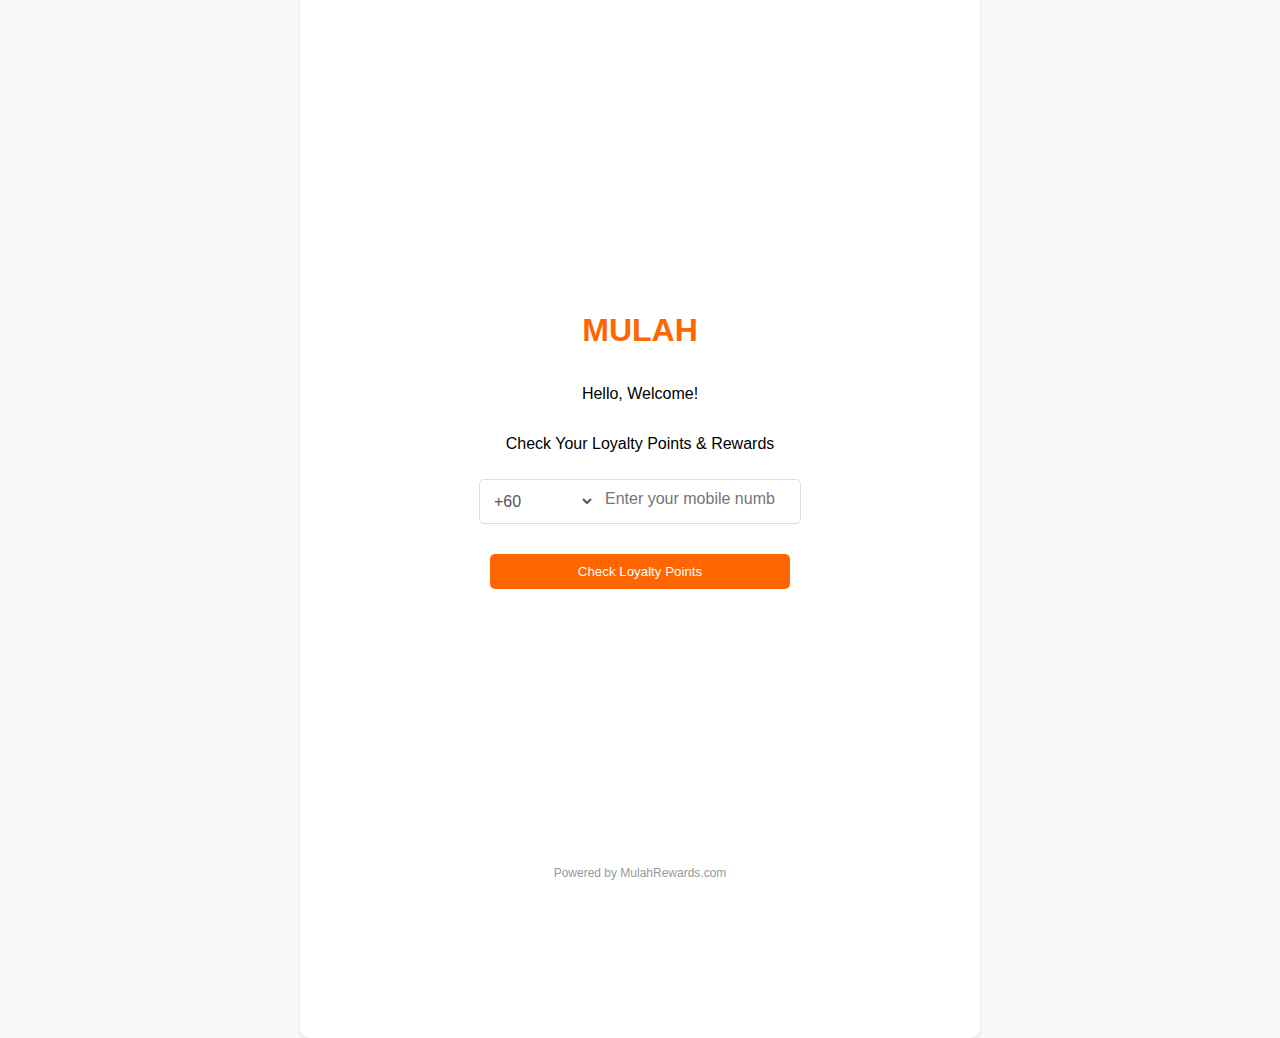
<file: index.html>
<!DOCTYPE html>
<html lang="en">
<head>
    <meta charset="UTF-8">
    <meta name="viewport" content="width=640, initial-scale=1.0">
    <title>MULAH - Welcome</title>
    <link rel="stylesheet" href="styles.css">
</head>
<body>
    <div class="container">
        <h1>MULAH</h1>
        <p>Hello, Welcome!</p>
        <p>Check Your Loyalty Points & Rewards</p>
        <div class="phone-input">
            <select id="country-code">
                <option value="+60">+60</option>
                <option value="+1">+1</option>
                <option value="+44">+44</option>
                <option value="+61">+61</option>
                <option value="+91">+91</option>
                <option value="+81">+81</option>
                <option value="+86">+86</option>
                <option value="+49">+49</option>
                <option value="+33">+33</option>
                <option value="+39">+39</option>
                <option value="+34">+34</option>
                <option value="+7">+7</option>
                <option value="+82">+82</option>
                <option value="+55">+55</option>
                <option value="+27">+27</option>
                <option value="+65">+65</option>
                <option value="+66">+66</option>
                <option value="+62">+62</option>
                <!-- Add more country codes here if needed -->
            </select>
            <input type="text" id="phone" placeholder="Enter your mobile number" oninput="validatePhoneNumber()">
            <span class="check-icon" id="check-icon">  </span>
        </div>
        <button onclick="checkLoyaltyPoints()">Check Loyalty Points</button>
    </div>
    <footer>Powered by MulahRewards.com</footer>
    <script src="scripts.js"></script>
</body>
</html>
</file>
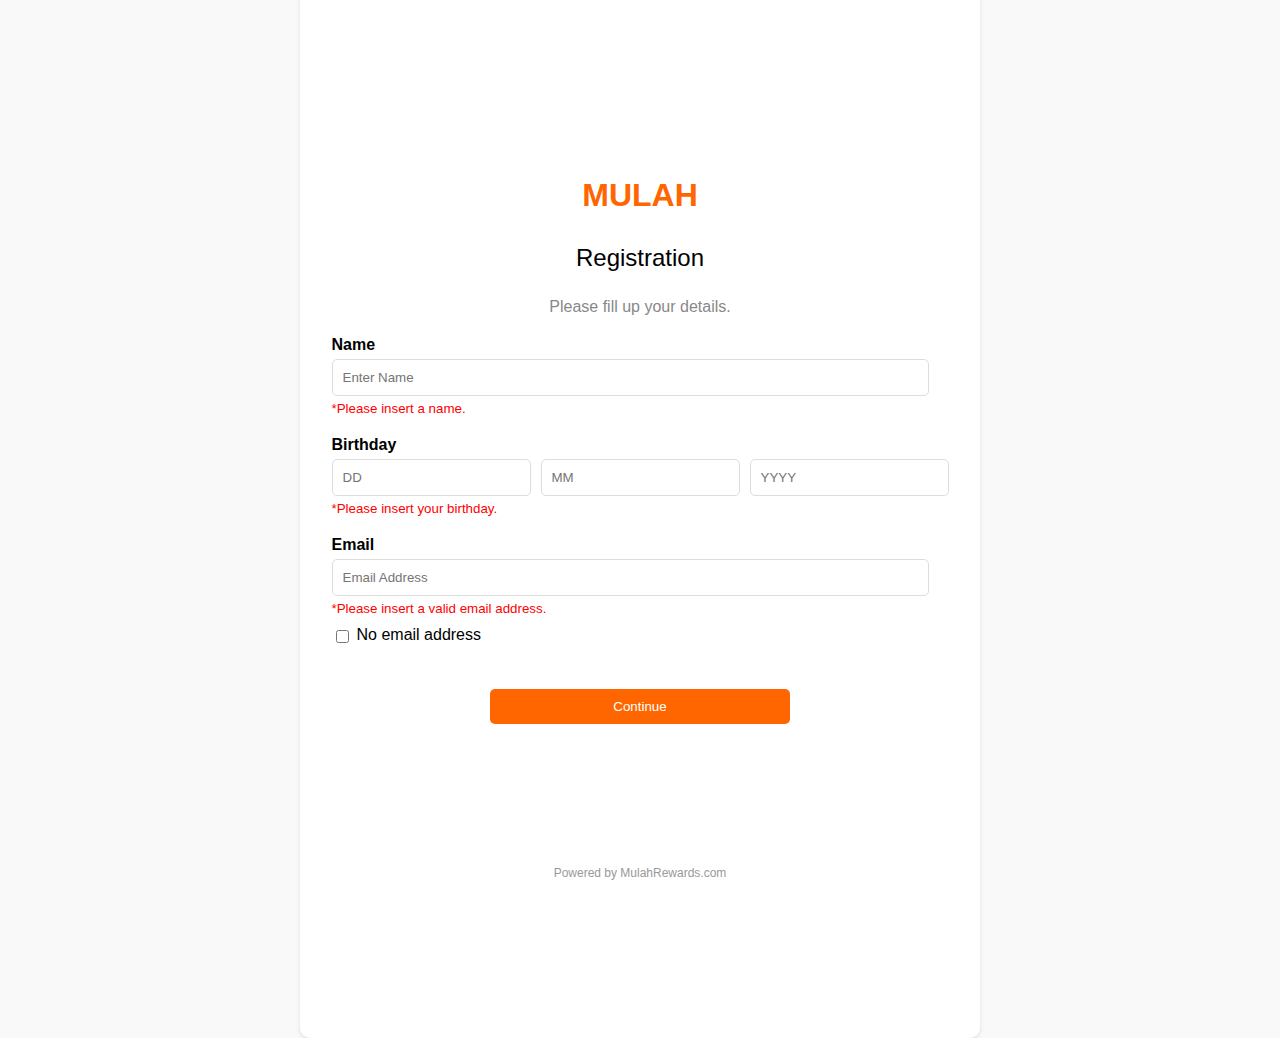
<file: Page2.html>
<!DOCTYPE html>
<html lang="en">
<head>
    <meta charset="UTF-8">
    <meta name="viewport" content="width=640, initial-scale=1.0">
    <title>MULAH - Registration</title>
    <link rel="stylesheet" href="styles.css">
</head>
<body>
    <div class="container">
        <h1>MULAH</h1>
        <p class="subheading">Registration</p>
        <p class="instructions">Please fill up your details.</p>
        <form id="registration-form">
            <div class="form-group">
                <label for="name">Name</label>
                <input type="text" id="name" placeholder="Enter Name" oninput="validateField('name', 'name-error')">
                <small id="name-error">*Please insert a name.</small>
            </div>
            <div class="form-group">
                <label for="birthday">Birthday</label>
                <div class="birthday-inputs">
                    <input type="text" id="day" placeholder="DD" oninput="validateField('day', 'birthday-error')">
                    <input type="text" id="month" placeholder="MM" oninput="validateField('month', 'birthday-error')">
                    <input type="text" id="year" placeholder="YYYY" oninput="validateField('year', 'birthday-error')">
                </div>
                <small id="birthday-error">*Please insert your birthday.</small>
            </div>
            <div class="form-group">
                <label for="email">Email</label>
                <input type="email" id="email" placeholder="Email Address" oninput="validateField('email', 'email-error')">
                <small id="email-error">*Please insert a valid email address.</small>
                <div class="no-email-container">
                    <input for="no-email-checkbox" type="checkbox" id="no-email" onclick="toggleEmail()">
                    <label for="no-email" class="no-email-label">No email address</label>
                </div>
            </div>
            <button type="button" onclick="register()">Continue</button>
        </form>
    </div>
    <footer>Powered by <a href="#">MulahRewards.com</a></footer>
    <script src="scripts.js"></script>
</body>
</html>
</file>
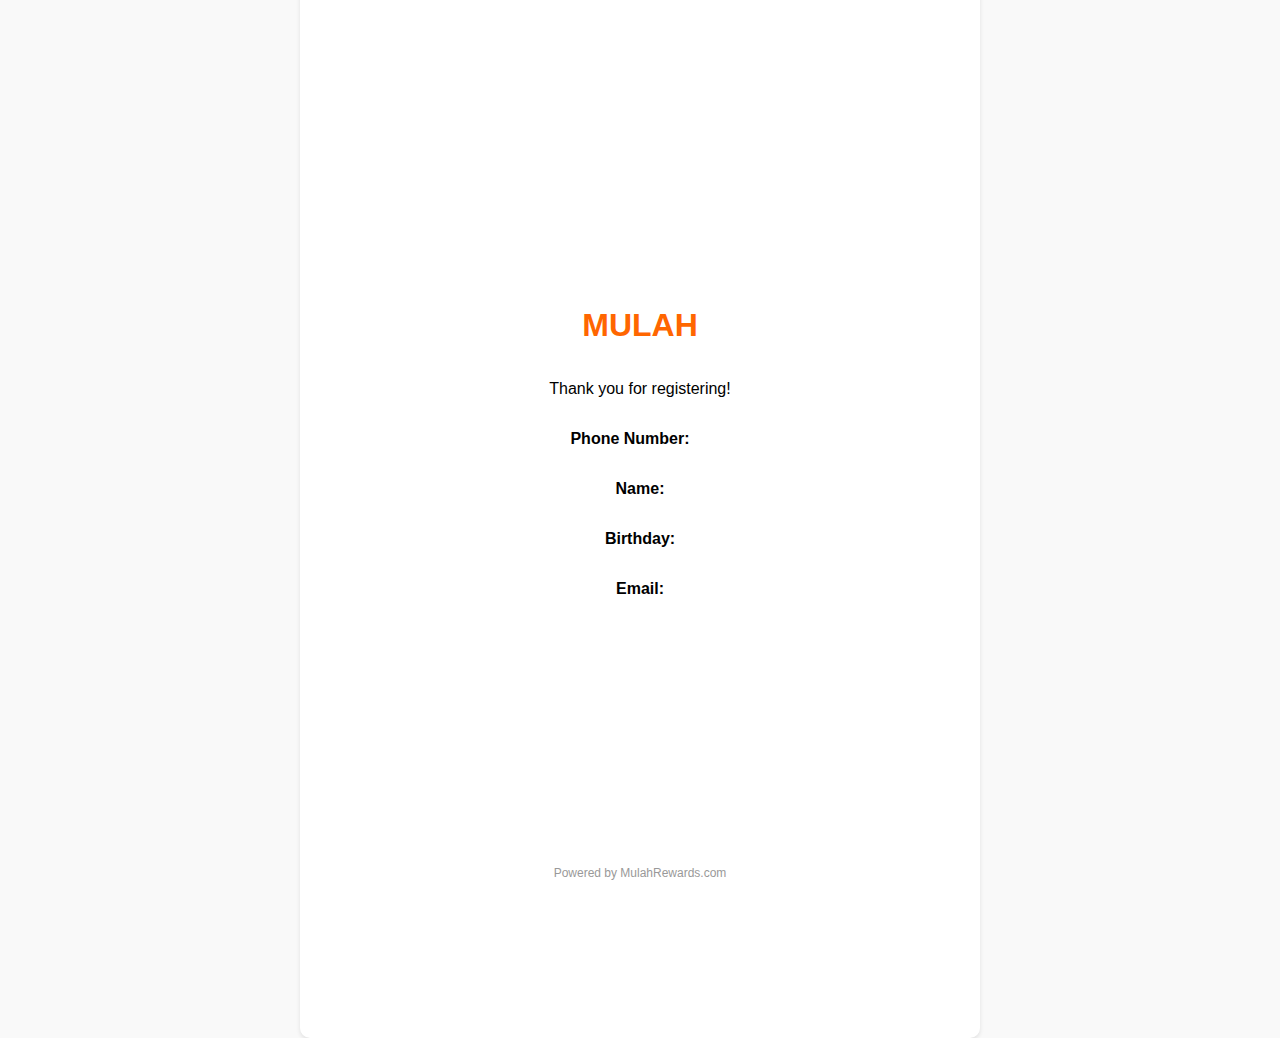
<file: Page3.html>
<!DOCTYPE html>
<html lang="en">
<head>
    <meta charset="UTF-8">
    <meta name="viewport" content="width=640, initial-scale=1.0">
    <title>MULAH - Your Information</title>
    <link rel="stylesheet" href="styles.css">
</head>
<body>
    <div class="container">
        <h1>MULAH</h1>
        <p>Thank you for registering!</p>
        <p><strong>Phone Number:</strong> <span id="phone"></span></p>
        <p><strong>Name:</strong> <span id="name"></span></p>
        <p><strong>Birthday:</strong> <span id="birthday"></span></p>
        <p><strong>Email:</strong> <span id="email"></span></p>
    </div>
    <footer>Powered by MulahRewards.com</footer>
    <script>
        document.getElementById('phone').innerText = localStorage.getItem('phone');
        document.getElementById('name').innerText = localStorage.getItem('name');
        document.getElementById('birthday').innerText = localStorage.getItem('birthday');
        document.getElementById('email').innerText = localStorage.getItem('email');
    </script>
</body>
</html>
</file>
<file: styles.css>
body {
    font-family: Arial, sans-serif;
    display: flex;
    align-items: center;
    justify-content: center;
    height: 100vh;
    margin: 0;
    background-color: #f9f9f9;
}

.container {
    text-align: center;
    width: 90%;
    max-width: 640px;
    height: 1136px; 
    padding: 20px;
    box-shadow: 0 2px 4px rgba(0, 0, 0, 0.1);
    background-color: white;
    border-radius: 10px;
    display: flex;
    flex-direction: column;
    justify-content: center; 
    align-items: center; 
}

h1 {
    color: #ff6600;
    margin-bottom: 20px; 
}

.subheading {
    font-size: 1.5em;
    margin: 10px 0;
}

.instructions {
    color: #888;
    margin-bottom: 20px;
}

.form-group {
    margin-bottom: 20px;
    text-align: left;
    width: 100%; 
}

label {
    display: block;
    font-weight: bold;
    margin-bottom: 5px;
}

input {
    width: calc(100% - 20px);
    padding: 10px;
    margin-bottom: 5px;
    border: 1px solid #ddd;
    border-radius: 5px;
    box-sizing: border-box;
}

.birthday-inputs {
    display: flex;
    gap: 10px;
}

.birthday-inputs input {
    flex: 1;
}

small {
    color: red;
    display: block;
}

.no-email-container {
    display: flex;
    align-items: center;
    margin-top: 10px;
}

#no-email {
    width: 13px;
    height: 13px;
}

.no-email-label {
    margin-left: 5px;
    font-weight: normal; 
}

button {
    margin: 20px 0;
    padding: 10px;
    width: 80%;
    max-width: 300px;
    border: 1px solid #ddd;
    border-radius: 5px;
    background-color: #ff6600;
    color: white;
    border: none;
    cursor: pointer;
}

button:hover {
    background-color: #e55b00;
}

footer {
    font-size: 12px;
    color: #999;
    margin-top: 20px;
    position: absolute;
    bottom: 20px; 
}

footer a {
    color: #999;
    text-decoration: none;
}

footer a:hover {
    text-decoration: underline;
}

.phone-input {
    display: flex;
    align-items: center;
    justify-content: center;
    margin: 10px 0;
    border: 1px solid #ddd;
    border-radius: 5px;
    width: 80%;
    max-width: 300px;
    padding: 10px;
    background-color: white;
}

#country-code {
    border: none;
    background: none;
    font-size: 1em;
    color: #555;
    outline: none;
    width: 35%;
}

#phone {
    border: none;
    flex: 1;
    padding: 0 10px;
    font-size: 1em;
    color: #555;
    outline: none;
    width: 55%; 
}

.check-icon {
    color: #999;
    font-size: 1em;
    transition: color 0.3s ease;
    margin-left: 5px; 
}

.check-icon.valid {
    color: green;
}
</file>
